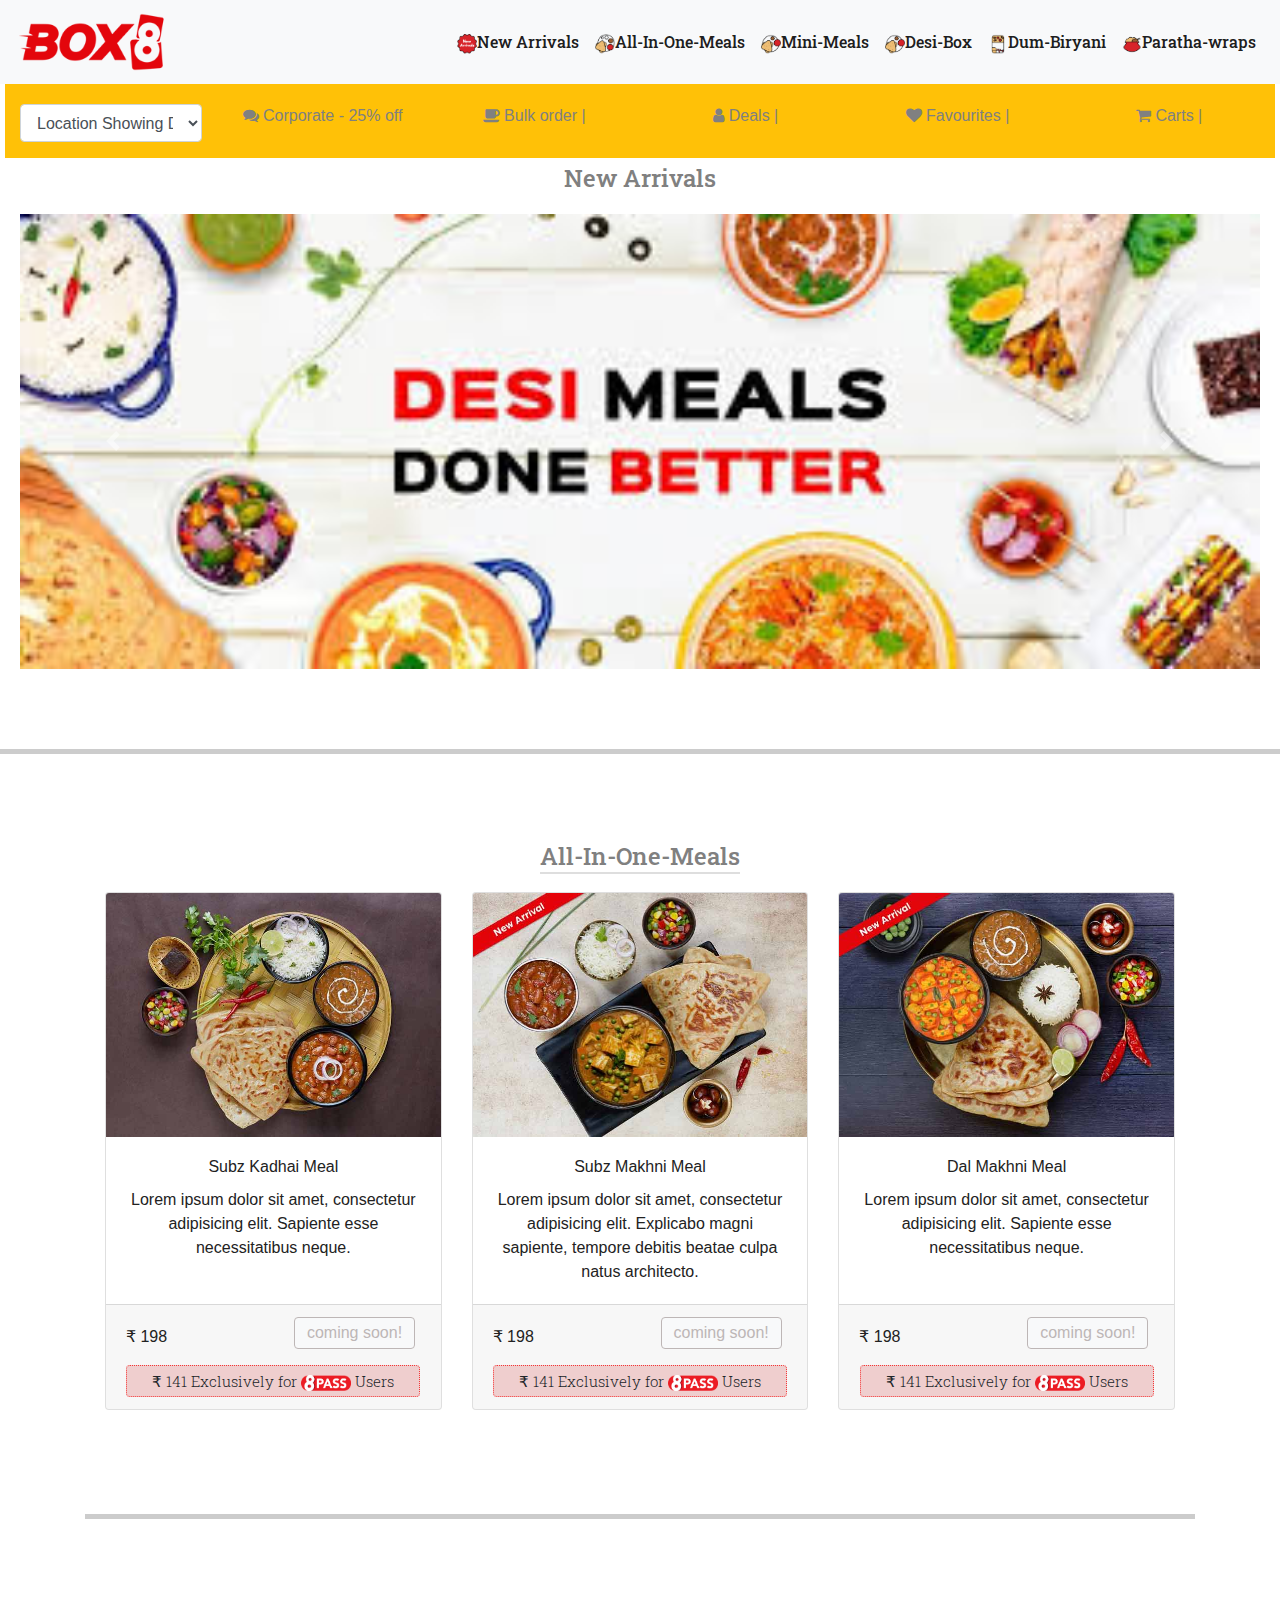
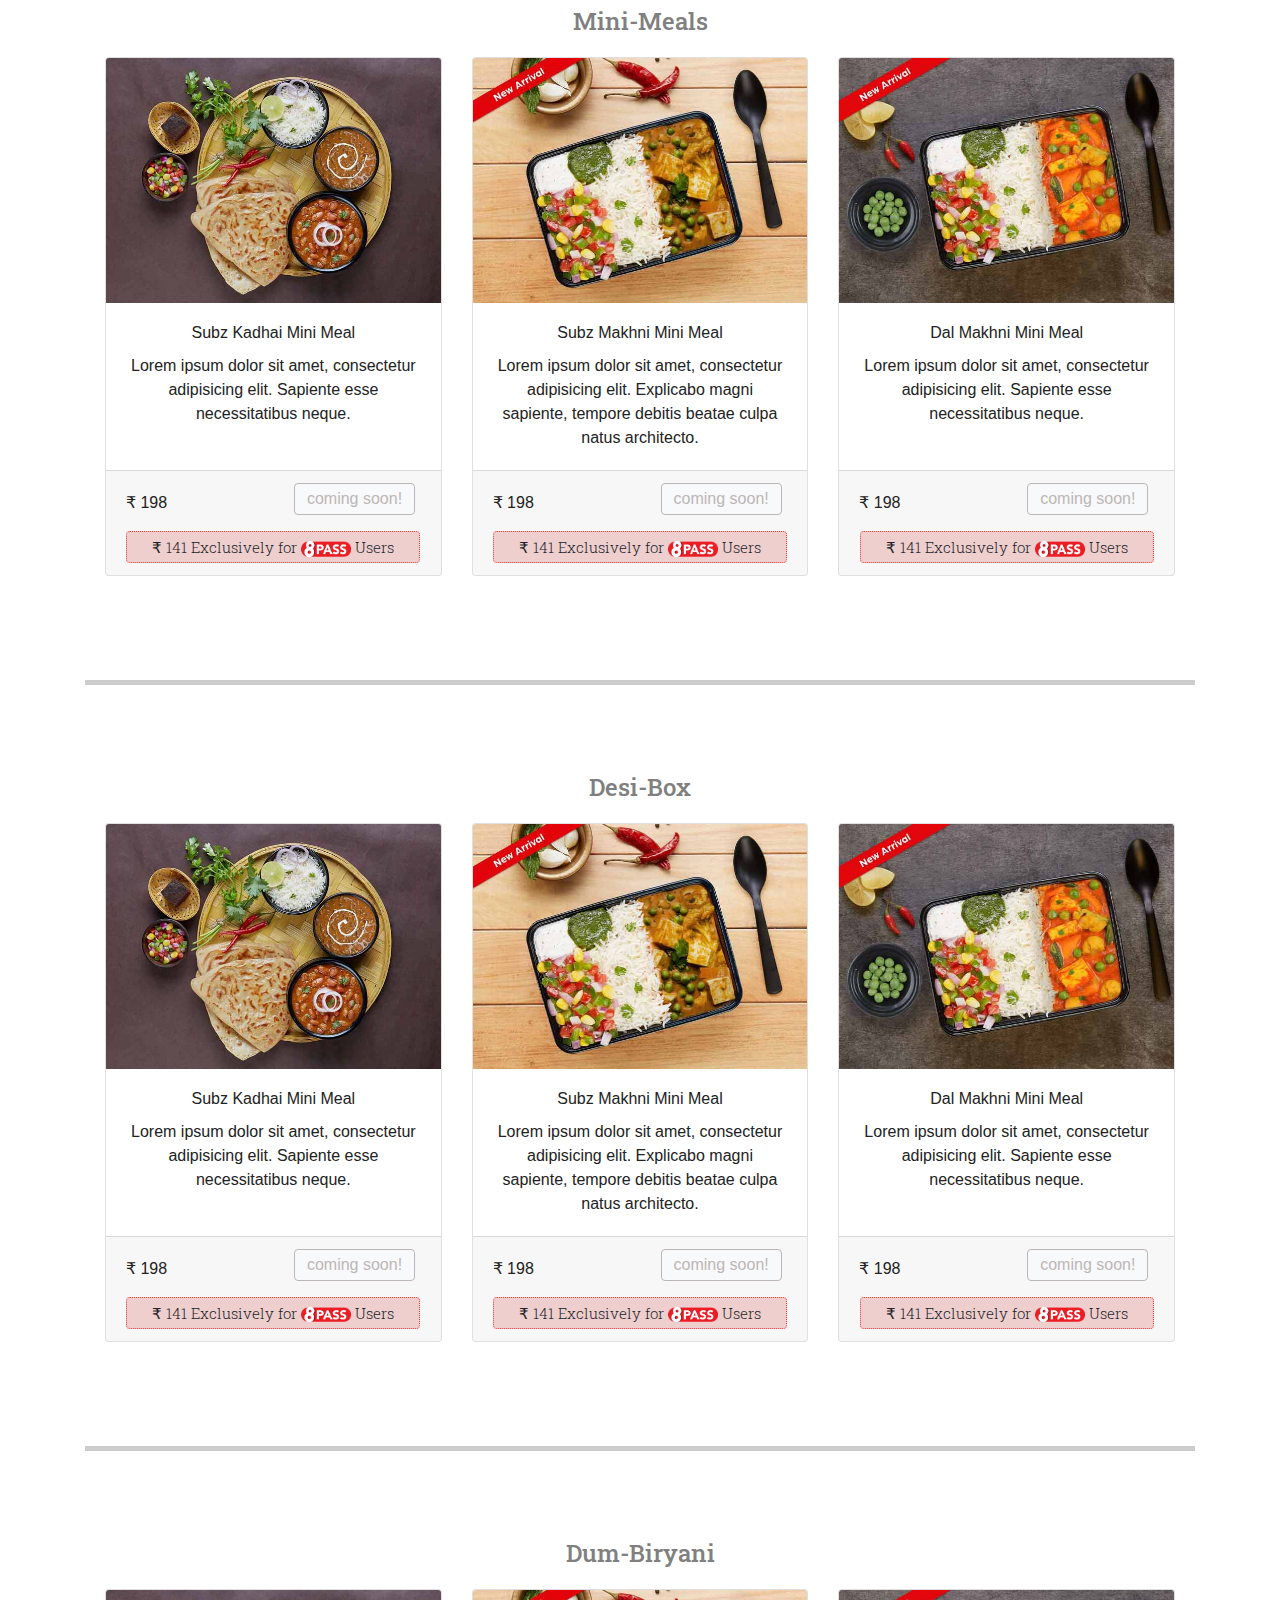
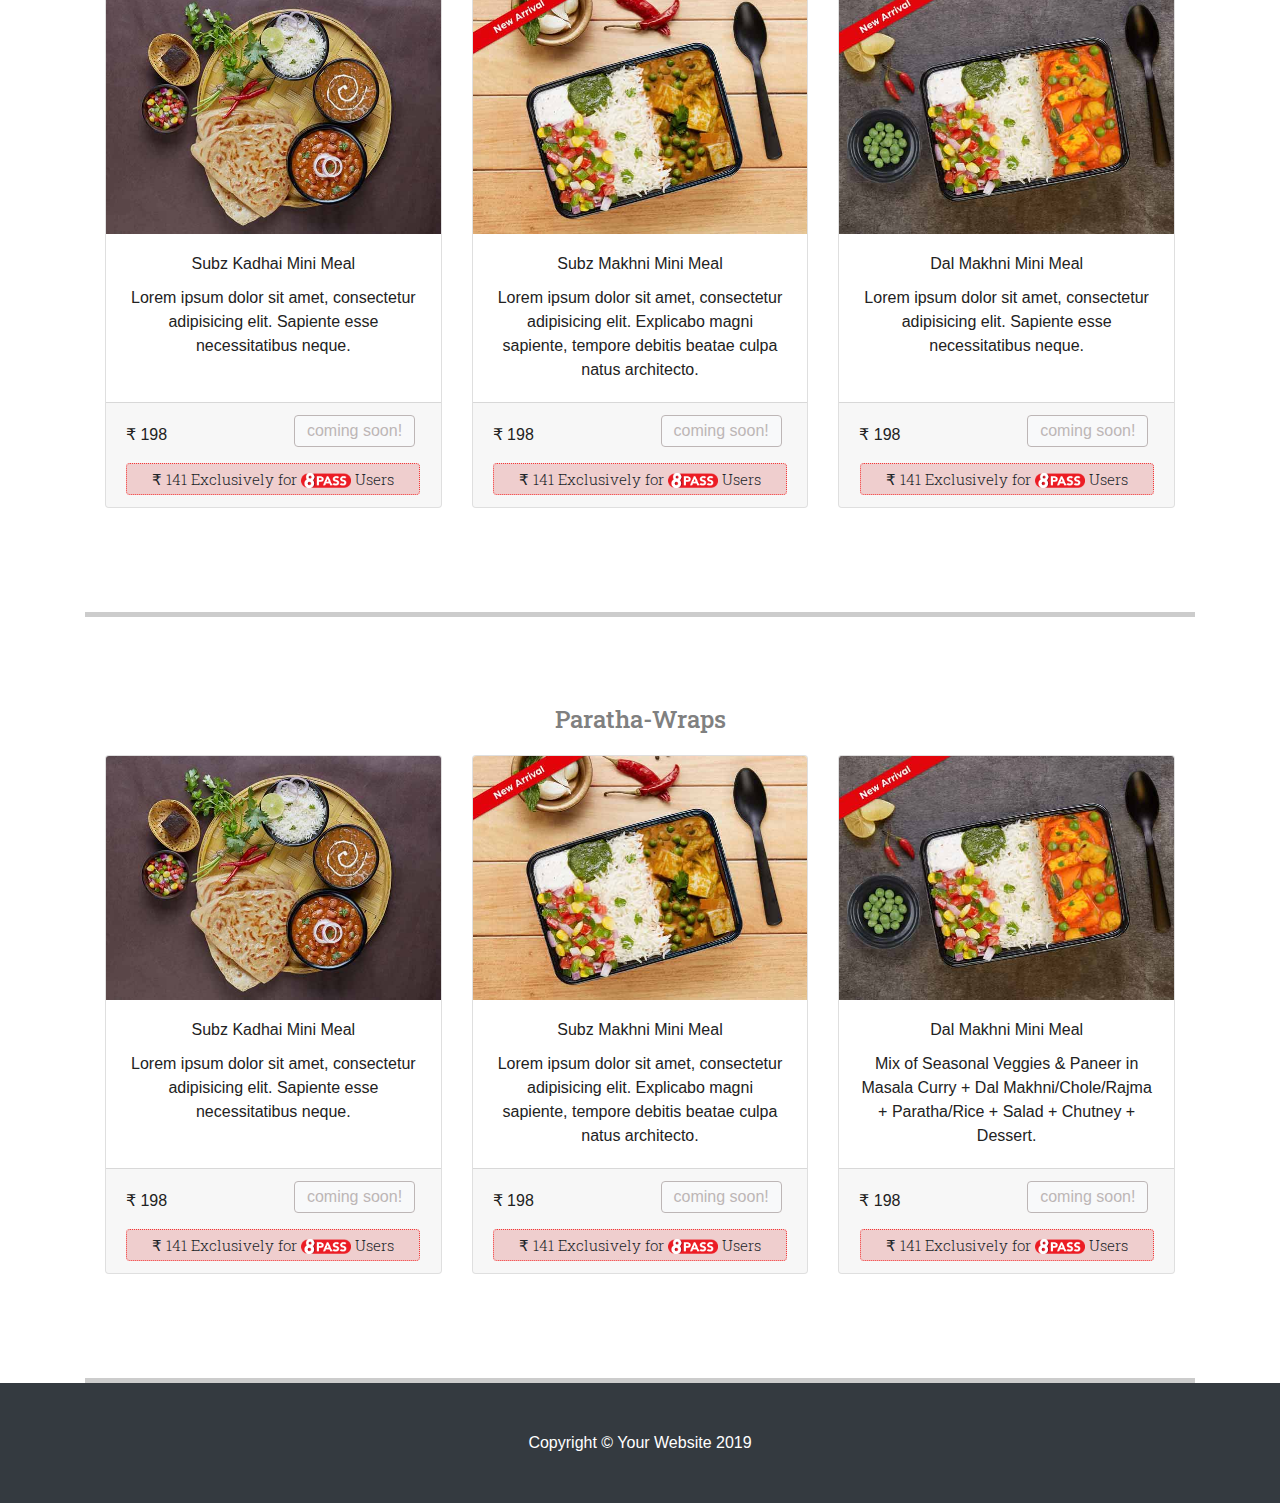
<file: index.html>
<!DOCTYPE html>
<html lang="">

<head>
    <meta charset="utf-8">
    <title>Example Title</title>
    <meta name="author" content="Your Name">
    <meta name="description" content="Example description">
    <link rel="stylesheet" href="css/fonts/font-awesome.min.css">
    <link href="https://fonts.googleapis.com/css?family=Roboto+Slab:400,500,600,700,800,900&display=swap" rel="stylesheet">
    <link href="https://fonts.googleapis.com/css?family=Chonburi&display=swap" rel="stylesheet">
    <!-- Bootstrap core CSS -->
    <link href="css/bootstrap.min.css" rel="stylesheet">

    <!-- Custom core CSS -->
    <link rel="stylesheet" href="css/style.css">
</head>

<body>

    <!-- Navigation -->
    <nav class="navbar navbar-expand-lg navbar-light bg-light fixed-top">
        <a class="navbar-brand" href="#"><img src="IMAGES/logo.png" width="150"></a>
        <button class="navbar-toggler" type="button" data-toggle="collapse" data-target="#navbarNav" aria-controls="navbarNav" aria-expanded="false" aria-label="Toggle navigation">
            <span class="navbar-toggler-icon"></span>
        </button>
        <div class="collapse navbar-collapse" id="navbarNav">
            <ul class="navbar-nav ml-auto" id="nav">
                <li class="nav-item active">
                    <a class="nav-link" href="#section-1"><img src="IMAGES/nav1.jpg" width="20">New Arrivals</a>
                </li>
                <li class="nav-item  active">
                    <a class="nav-link" href="#section-2"><img src="IMAGES/nav02.jpg" width="20">All-In-One-Meals</a>
                </li>
                <li class="nav-item  active">
                    <a class="nav-link" href="#section-3"><img src="IMAGES/nav03.jpg" width="20">Mini-Meals</a>
                </li>
                <li class="nav-item  active">
                    <a class="nav-link" href="#section-4"><img src="IMAGES/nav03.jpg" width="20">Desi-Box</a>
                </li>
                <li class="nav-item  active">
                    <a class="nav-link" href="#section-5"><img src="IMAGES/nav04.jpg" width="20">Dum-Biryani</a>
                </li>
                <li class="nav-item  active">
                    <a class="nav-link" href="#section-6"><img src="IMAGES/nav05.jpg" width="20">Paratha-wraps</a>
                </li>

            </ul>
        </div>
    </nav>



    <!--nav col    -->

    <div class="section-wrapper" id="section-1">
        <div class="section">
            <div class="row bg-warning">
                <div class="col-lg-2">
                    <div class="form-group">
                        <label for="inputState"></label>
                        <select id="inputState" class="form-control" placeholder="">
                            <option selected> Location Showing Default Location</option>
                            <option>...</option>
                        </select>
                    </div>

                </div>
                <div class="col-lg-2 pt-4 text-center">
                    <a href="#"><i class="fa fa-comments" aria-hidden="true"></i>
                        Corporate - 25% off
                    </a>

                </div>

                <div class="col-lg-2 pt-4 text-center"><a href="#"><i class="fa fa-coffee" aria-hidden="true"></i> Bulk order |
                    </a></div>
                <div class="col-lg-2 pt-4 text-center"><a href="#"><i class="fa fa-user" aria-hidden="true"></i>
                        Deals |
                    </a></div>
                <div class="col-lg-2 pt-4 text-center"><a href="#"><i class="fa fa-heart" aria-hidden="true"></i>
                        Favourites |
                    </a></div>
                <div class="col-lg-2 pt-4 text-center"><a href="#"><i class="fa fa-shopping-cart" aria-hidden="true"></i>
                        Carts |
                    </a></div>
            </div>
            <h2 class="text-center mt-2">New Arrivals</h2>
            <div id="carouselExampleControls" class="carousel slide" data-ride="carousel">
                <div class="carousel-inner">
                    <div class="carousel-item active">
                        <img class="d-block w-100" src="IMAGES/box1.jpg" alt="First slide">
                    </div>
                    <div class="carousel-item">
                        <img class="d-block w-100" src="IMAGES/box1.jpg" alt="Second slide">
                    </div>
                    <div class="carousel-item">
                        <img class="d-block w-100" src="IMAGES/box1.jpg" alt="Third slide">
                    </div>
                </div>
                <a class="carousel-control-prev" href="#carouselExampleControls" role="button" data-slide="prev">
                    <span class="carousel-control-prev-icon" aria-hidden="true"></span>
                    <span class="sr-only">Previous</span>
                </a>
                <a class="carousel-control-next" href="#carouselExampleControls" role="button" data-slide="next">
                    <span class="carousel-control-next-icon" aria-hidden="true"></span>
                    <span class="sr-only">Next</span>
                </a>
            </div>
            <!-- /.row -->


        </div>
    </div>










    <!-- Page Features -->
    <div class="container">
        <div class="section-wrapper" id="section-2">
            <div class="section">
                <h2 class="text-center"><span>All-In-One-Meals</span></h2>
                <div class="row text-center">

                    <div class="col-lg-4 col-md-6 mb-4">
                        <div class="card h-100">
                            <img class="card-img-top" src="IMAGES/card05.jpg" alt="">
                            <div class="card-body">
                                <h6 class="card-title">Subz Kadhai Meal</h6>
                                <p class="card-text">Lorem ipsum dolor sit amet, consectetur adipisicing elit. Sapiente esse necessitatibus neque.</p>
                            </div>
                            
                            <div class="card-footer">
                                <div class="row">
                                    <div class="col-lg-6 pt-2 text-left">₹ 198</div>
                                    <div class="col-lg-6">
                                    <div class="butt"><a href="#" class="btn btn-light">coming soon!</a>
                                    </div>
                                    </div>
                                    <div class="w-100"></div>
                                    <div class="col-lg-12 mt-3">
                                    <div class="foot-butt">
                                    <a href="#" class="btn btn-light">₹ 141 Exclusively for <img src="IMAGES/center.jpg" width="50"> Users</a>
                                    </div>
                                   
</div>
                                  
                                </div>
                            </div>
                        </div>
                    </div>

                    <div class="col-lg-4 col-md-6 mb-4">
                        <div class="card h-100">
                            <img class="card-img-top" src="IMAGES/card01.jpg" alt="">
                            <div class="card-body">
                                <h6 class="card-title">
                                    Subz Makhni Meal</h6>
                                <p class="card-text">Lorem ipsum dolor sit amet, consectetur adipisicing elit. Explicabo magni sapiente, tempore debitis beatae culpa natus architecto.</p>
                            </div>
                            
                            <div class="card-footer">
                                <div class="row">
                                    <div class="col-lg-6 pt-2 text-left">₹ 198</div>
                                    <div class="col-lg-6">
                                    <div class="butt"><a href="#" class="btn btn-light">coming soon!</a>
                                    </div>
                                    </div>
                                    <div class="w-100"></div>
                                    <div class="col-lg-12 mt-3">
                                    <div class="foot-butt">
                                    <a href="#" class="btn btn-light">₹ 141 Exclusively for <img src="IMAGES/center.jpg" width="50"> Users</a>
                                    </div>
                                   
</div>
                                  
                                </div>
                            </div>
                        </div>
                    </div>

                    <div class="col-lg-4 col-md-6 mb-4">
                        <div class="card h-100">
                            <img class="card-img-top" src="IMAGES/card02.jpg" alt="">
                            <div class="card-body">
                                <h6 class="card-title">Dal Makhni Meal</h6>
                                <p class="card-text">Lorem ipsum dolor sit amet, consectetur adipisicing elit. Sapiente esse necessitatibus neque.</p>
                            </div>
                            
                            <div class="card-footer">
                                <div class="row">
                                    <div class="col-lg-6 pt-2 text-left">₹ 198</div>
                                    <div class="col-lg-6">
                                    <div class="butt"><a href="#" class="btn btn-light">coming soon!</a>
                                    </div>
                                    </div>
                                    <div class="w-100"></div>
                                    <div class="col-lg-12 mt-3">
                                    <div class="foot-butt">
                                    <a href="#" class="btn btn-light">₹ 141 Exclusively for <img src="IMAGES/center.jpg" width="50"> Users</a>
                                    </div>
                                   
</div>
                                  
                                </div>
                            </div>
                        </div>
                    </div>

                    

                </div>
                <!-- /.row -->


            </div>
        </div>

        <div class="section-wrapper" id="section-3">
            <div class="section">
                <h2 class="text-center">Mini-Meals</h2>

                <div class="row text-center">

                    <div class="col-lg-4 col-md-6 mb-4">
                        <div class="card h-100">
                            <img class="card-img-top" src="IMAGES/card05.jpg" alt="">
                            <div class="card-body">
                                <h6 class="card-title">Subz Kadhai Mini Meal</h6>
                                <p class="card-text">Lorem ipsum dolor sit amet, consectetur adipisicing elit. Sapiente esse necessitatibus neque.</p>
                            </div>
                           
                            <div class="card-footer">
                                <div class="row">
                                    <div class="col-lg-6 pt-2 text-left">₹ 198</div>
                                    <div class="col-lg-6">
                                    <div class="butt"><a href="#" class="btn btn-light">coming soon!</a>
                                    </div>
                                    </div>
                                    <div class="w-100"></div>
                                    <div class="col-lg-12 mt-3">
                                    <div class="foot-butt">
                                    <a href="#" class="btn btn-light">₹ 141 Exclusively for <img src="IMAGES/center.jpg" width="50"> Users</a>
                                    </div>
                                   
</div>
                                  
                                </div>
                            </div>
                        </div>
                    </div>

                    <div class="col-lg-4 col-md-6 mb-4">
                        <div class="card h-100">
                            <img class="card-img-top" src="IMAGES/card06.jpg" alt="">
                            <div class="card-body">
                                <h6 class="card-title">
                                    Subz Makhni Mini Meal</h6>
                                <p class="card-text">Lorem ipsum dolor sit amet, consectetur adipisicing elit. Explicabo magni sapiente, tempore debitis beatae culpa natus architecto.</p>
                            </div>
                          
                            <div class="card-footer">
                                <div class="row">
                                    <div class="col-lg-6 pt-2 text-left">₹ 198</div>
                                    <div class="col-lg-6">
                                    <div class="butt"><a href="#" class="btn btn-light">coming soon!</a>
                                    </div>
                                    </div>
                                    <div class="w-100"></div>
                                    <div class="col-lg-12 mt-3">
                                    <div class="foot-butt">
                                    <a href="#" class="btn btn-light">₹ 141 Exclusively for <img src="IMAGES/center.jpg" width="50"> Users</a>
                                    </div>
                                   
</div>
                                  
                                </div>
                            </div>
                        </div>
                    </div>

                    <div class="col-lg-4 col-md-6 mb-4">
                        <div class="card h-100">
                            <img class="card-img-top" src="IMAGES/card07.jpg" alt="">
                            <div class="card-body">
                                <h6 class="card-title">Dal Makhni Mini Meal</h6>
                                <p class="card-text">Lorem ipsum dolor sit amet, consectetur adipisicing elit. Sapiente esse necessitatibus neque.</p>
                            </div>
                          
                            <div class="card-footer">
                                <div class="row">
                                    <div class="col-lg-6 pt-2 text-left">₹ 198</div>
                                    <div class="col-lg-6">
                                    <div class="butt"><a href="#" class="btn btn-light">coming soon!</a>
                                    </div>
                                    </div>
                                    <div class="w-100"></div>
                                    <div class="col-lg-12 mt-3">
                                    <div class="foot-butt">
                                    <a href="#" class="btn btn-light">₹ 141 Exclusively for <img src="IMAGES/center.jpg" width="50"> Users</a>
                                    </div>
                                   
</div>
                                  
                                </div>
                            </div>
                        </div>
                    </div>

                   

                </div>
            </div>
        </div>

        <div class="section-wrapper" id="section-4">
            <div class="section">
                <h2 class="text-center">Desi-Box</h2>
                <div class="row text-center">

                    <div class="col-lg-4 col-md-6 mb-4">
                        <div class="card h-100">
                            <img class="card-img-top" src="IMAGES/card05.jpg" alt="">
                            <div class="card-body">
                                <h6 class="card-title">Subz Kadhai Mini Meal</h6>
                                <p class="card-text">Lorem ipsum dolor sit amet, consectetur adipisicing elit. Sapiente esse necessitatibus neque.</p>
                            </div>
                           
                           <div class="card-footer">
                                <div class="row">
                                    <div class="col-lg-6 pt-2 text-left">₹ 198</div>
                                    <div class="col-lg-6">
                                    <div class="butt"><a href="#" class="btn btn-light">coming soon!</a>
                                    </div>
                                    </div>
                                    <div class="w-100"></div>
                                    <div class="col-lg-12 mt-3">
                                    <div class="foot-butt">
                                    <a href="#" class="btn btn-light">₹ 141 Exclusively for <img src="IMAGES/center.jpg" width="50"> Users</a>
                                    </div>
                                   
</div>
                                  
                                </div>
                            </div>
                        </div>
                    </div>

                    <div class="col-lg-4 col-md-6 mb-4">
                        <div class="card h-100">
                            <img class="card-img-top" src="IMAGES/card06.jpg" alt="">
                            <div class="card-body">
                                <h6 class="card-title">
                                    Subz Makhni Mini Meal</h6>
                                <p class="card-text">Lorem ipsum dolor sit amet, consectetur adipisicing elit. Explicabo magni sapiente, tempore debitis beatae culpa natus architecto.</p>
                            </div>
                           
                           <div class="card-footer">
                                <div class="row">
                                    <div class="col-lg-6 pt-2 text-left">₹ 198</div>
                                    <div class="col-lg-6">
                                    <div class="butt"><a href="#" class="btn btn-light">coming soon!</a>
                                    </div>
                                    </div>
                                    <div class="w-100"></div>
                                    <div class="col-lg-12 mt-3">
                                    <div class="foot-butt">
                                    <a href="#" class="btn btn-light">₹ 141 Exclusively for <img src="IMAGES/center.jpg" width="50"> Users</a>
                                    </div>
                                   
</div>
                                  
                                </div>
                            </div>
                        </div>
                    </div>

                    <div class="col-lg-4 col-md-6 mb-4">
                        <div class="card h-100">
                            <img class="card-img-top" src="IMAGES/card07.jpg" alt="">
                            <div class="card-body">
                                <h6 class="card-title">Dal Makhni Mini Meal</h6>
                                <p class="card-text">Lorem ipsum dolor sit amet, consectetur adipisicing elit. Sapiente esse necessitatibus neque.</p>
                            </div>
                            
                            <div class="card-footer">
                                <div class="row">
                                    <div class="col-lg-6 pt-2 text-left">₹ 198</div>
                                    <div class="col-lg-6">
                                    <div class="butt"><a href="#" class="btn btn-light">coming soon!</a>
                                    </div>
                                    </div>
                                    <div class="w-100"></div>
                                    <div class="col-lg-12 mt-3">
                                    <div class="foot-butt">
                                    <a href="#" class="btn btn-light">₹ 141 Exclusively for <img src="IMAGES/center.jpg" width="50"> Users</a>
                                    </div>
                                   
</div>
                                  
                                </div>
                            </div>
                        </div>
                    </div>

                    

                </div>
            </div>
        </div>

        <div class="section-wrapper" id="section-5">
            <div class="section">
                <h2 class="text-center">Dum-Biryani</h2>
                <div class="row text-center">

                    <div class="col-lg-4 col-md-6 mb-4">
                        <div class="card h-100">
                            <img class="card-img-top" src="IMAGES/card05.jpg" alt="">
                            <div class="card-body">
                                <h6 class="card-title">Subz Kadhai Mini Meal</h6>
                                <p class="card-text">Lorem ipsum dolor sit amet, consectetur adipisicing elit. Sapiente esse necessitatibus neque.</p>
                            </div>
                           
                            <div class="card-footer">
                                <div class="row">
                                    <div class="col-lg-6 pt-2 text-left">₹ 198</div>
                                    <div class="col-lg-6">
                                    <div class="butt"><a href="#" class="btn btn-light">coming soon!</a>
                                    </div>
                                    </div>
                                    <div class="w-100"></div>
                                    <div class="col-lg-12 mt-3">
                                    <div class="foot-butt">
                                    <a href="#" class="btn btn-light">₹ 141 Exclusively for <img src="IMAGES/center.jpg" width="50"> Users</a>
                                    </div>
                                   
</div>
                                  
                                </div>
                            </div>
                        </div>
                    </div>

                    <div class="col-lg-4 col-md-6 mb-4">
                        <div class="card h-100">
                            <img class="card-img-top" src="IMAGES/card06.jpg" alt="">
                            <div class="card-body">
                                <h6 class="card-title">
                                    Subz Makhni Mini Meal</h6>
                                <p class="card-text">Lorem ipsum dolor sit amet, consectetur adipisicing elit. Explicabo magni sapiente, tempore debitis beatae culpa natus architecto.</p>
                            </div>
                            
                           <div class="card-footer">
                                <div class="row">
                                    <div class="col-lg-6 pt-2 text-left">₹ 198</div>
                                    <div class="col-lg-6">
                                    <div class="butt"><a href="#" class="btn btn-light">coming soon!</a>
                                    </div>
                                    </div>
                                    <div class="w-100"></div>
                                    <div class="col-lg-12 mt-3">
                                    <div class="foot-butt">
                                    <a href="#" class="btn btn-light">₹ 141 Exclusively for <img src="IMAGES/center.jpg" width="50"> Users</a>
                                    </div>
                                   
</div>
                                  
                                </div>
                            </div>
                        </div>
                    </div>

                    <div class="col-lg-4 col-md-6 mb-4">
                        <div class="card h-100">
                            <img class="card-img-top" src="IMAGES/card07.jpg" alt="">
                            <div class="card-body">
                                <h6 class="card-title">Dal Makhni Mini Meal</h6>
                                <p class="card-text">Lorem ipsum dolor sit amet, consectetur adipisicing elit. Sapiente esse necessitatibus neque.</p>
                            </div>
                           
                            <div class="card-footer">
                                <div class="row">
                                    <div class="col-lg-6 pt-2 text-left">₹ 198</div>
                                    <div class="col-lg-6">
                                    <div class="butt"><a href="#" class="btn btn-light">coming soon!</a>
                                    </div>
                                    </div>
                                    <div class="w-100"></div>
                                    <div class="col-lg-12 mt-3">
                                    <div class="foot-butt">
                                    <a href="#" class="btn btn-light">₹ 141 Exclusively for <img src="IMAGES/center.jpg" width="50"> Users</a>
                                    </div>
                                   
</div>
                                  
                                </div>
                            </div>
                        </div>
                    </div>

                   

                </div>
            </div>
        </div>
        <div class="section-wrapper" id="section-6">
            <div class="section">
                <h2 class="text-center">Paratha-Wraps</h2>
                <div class="row text-center">

                    <div class="col-lg-4 col-md-6 mb-4">
                        <div class="card h-100">
                            <img class="card-img-top" src="IMAGES/card05.jpg" alt="">
                            <div class="card-body">
                                <h6 class="card-title">Subz Kadhai Mini Meal</h6>
                                <p class="card-text">Lorem ipsum dolor sit amet, consectetur adipisicing elit. Sapiente esse necessitatibus neque.</p>
                            </div>
                            
                            <div class="card-footer">
                                <div class="row">
                                    <div class="col-lg-6 pt-2 text-left">₹ 198</div>
                                    <div class="col-lg-6">
                                    <div class="butt"><a href="#" class="btn btn-light">coming soon!</a>
                                    </div>
                                    </div>
                                    <div class="w-100"></div>
                                    <div class="col-lg-12 mt-3">
                                    <div class="foot-butt">
                                    <a href="#" class="btn btn-light">₹ 141 Exclusively for <img src="IMAGES/center.jpg" width="50"> Users</a>
                                    </div>
                                   
</div>
                                  
                                </div>
                            </div>
                        </div>
                    </div>

                    <div class="col-lg-4 col-md-6 mb-4">
                        <div class="card h-100">
                            <img class="card-img-top" src="IMAGES/card06.jpg" alt="">
                            <div class="card-body">
                                <h6 class="card-title">
                                    Subz Makhni Mini Meal</h6>
                                <p class="card-text">Lorem ipsum dolor sit amet, consectetur adipisicing elit. Explicabo magni sapiente, tempore debitis beatae culpa natus architecto.</p>
                            </div>
                            
                            <div class="card-footer">
                                <div class="row">
                                    <div class="col-lg-6 pt-2 text-left">₹ 198</div>
                                    <div class="col-lg-6">
                                    <div class="butt"><a href="#" class="btn btn-light">coming soon!</a>
                                    </div>
                                    </div>
                                    <div class="w-100"></div>
                                    <div class="col-lg-12 mt-3">
                                    <div class="foot-butt">
                                    <a href="#" class="btn btn-light">₹ 141 Exclusively for <img src="IMAGES/center.jpg" width="50"> Users</a>
                                    </div>
                                   
</div>
                                  
                                </div>
                            </div>
                        </div>
                    </div>

                    <div class="col-lg-4 col-md-6 mb-4">
                        <div class="card h-100">
                            <img class="card-img-top" src="IMAGES/card07.jpg" alt="">
                            <div class="card-body">
                                <h6 class="card-title">Dal Makhni Mini Meal</h6>
                                <p class="card-text">Mix of Seasonal Veggies & Paneer in Masala Curry + Dal Makhni/Chole/Rajma + Paratha/Rice + Salad + Chutney + Dessert.</p>
                            </div>
                            <div class="card-footer">
                                <div class="row">
                                    <div class="col-lg-6 pt-2 text-left">₹ 198</div>
                                    <div class="col-lg-6">
                                    <div class="butt"><a href="#" class="btn btn-light">coming soon!</a>
                                    </div>
                                    </div>
                                    <div class="w-100"></div>
                                    <div class="col-lg-12 mt-3">
                                    <div class="foot-butt">
                                    <a href="#" class="btn btn-light">₹ 141 Exclusively for <img src="IMAGES/center.jpg" width="50"> Users</a>
                                    </div>
                                   
</div>
                                  
                                </div>
                            </div>
                        </div>
                    </div>

                    

                </div>
            </div>
        </div>

    </div>
    <!-- /.container -->

    <!-- Footer -->
    <footer class="py-5 bg-dark">
        <div class="container">
            <p class="m-0 text-center text-white">Copyright © Your Website 2019</p>
        </div>
        <!-- /.container -->
    </footer>

    <!-- Bootstrap core JavaScript -->
    <script src="js/jquery.min.js"></script>
    <script src="js/bootstrap.min.js"></script>
    <script src="js/popper.min.js"></script>
    <script src="js/jquery.nav.js"></script>

    <script>
        $(document).ready(function() {
            $('#nav').onePageNav();
        });

    </script>


</body>

</html>
</file>
<file: css/style.css>
* {
    -moz-box-sizing: border-box;
    -webkit-box-sizing: border-box;
    box-sizing: border-box;
}

html,
body {
    margin: 0;
    padding: 0;
}

body {
    color: #222;
    font: 16px/1.5 Helvetica, Arial, sans-serif;
}

h1,
h2,
h3,
p,
pre,
ul {
    margin: 0;
    padding: 0;
}

h1 {
    font-size: 48px;
    line-height: 1;
    margin-bottom: 1em;
}

h2 {
    font-size: 24px;
    line-height: 1;
    margin-bottom: 1em;
    margin-top: 10px;
    color: grey;
    font-family: 'Roboto Slab', serif;
    font-weight: 500;

}

h2 span {
    border-bottom: 2px solid #dedede;

}


h3 {
    font-size: 16px;
    line-height: 1;
    margin-bottom: 1em;
}



pre {
    background: #fefefe;
    border: 1px solid #dedede;
    overflow-x: auto;
    padding: 2em;
}

ul {
    margin-left: 1em;
}

/*
#nav {
	left: 20px;
	list-style: none;
	margin: 0;
	position: fixed;
	top: 20px;
}

#nav li {
	margin-bottom: 2px;
}

#nav a {
	background: #ededed;
	color: #666;
	display: block;
	font-size: 14px;
	padding: 5px 10px;
	text-decoration: none;
	text-transform: uppercase;
}
*/
#nav a:hover {
    background: #efcece;
    color: red;
}

#nav .current a {
    background: #d6d4d4;
    color: #191818;
}

.navbar-nav a {
    color: red;
    font-family: 'Roboto Slab', serif;
    font-weight: 500;
}


#container {
    margin: 0 auto;
    width: 800px;
}

.front {
    padding: 50px 0px;
}

.section {
    border-bottom: 5px solid #ccc;
    min-height: 60vh;
    padding: 80px 20px;
}

.section p:last-child {
    margin-bottom: 0;
}

.mt-4,
.my-4 {
    margin-top: 7.5rem !important;
}

select span {
    color: grey;
    font-family: 'Roboto Slab', serif;
    font-weight: 500;
}

.form-group span {
    color: grey;
    font-family: 'Roboto Slab', serif;
    font-weight: 500;
}

.col-lg-2 a {
    color: grey;
}

.section a:hover {
    text-decoration: none;
    color: red;
}

.col-lg-3 h6 {
    color: #0e0e0e;
    font-family: 'Roboto Slab', serif;
    font-weight: 500;
}

.butt a {
    border: 1px solid #bdb6b6;

    color: #bdb6b6;
    padding: 3px 12px;

}

.butt a:hover {
    background: #efcece;
    color: red;
}

.foot-butt a {
    border: 1px dotted #f53636;
    background: #efcece;
    font-family: 'Roboto Slab', serif;
    font-weight: 300;
    font-size: 15px;
    padding: 4px 25px;

}

.foot-butt a:hover {
    border: 1px dotted #f53636;
    background: #efcece;
    color: black;

}
</file>
